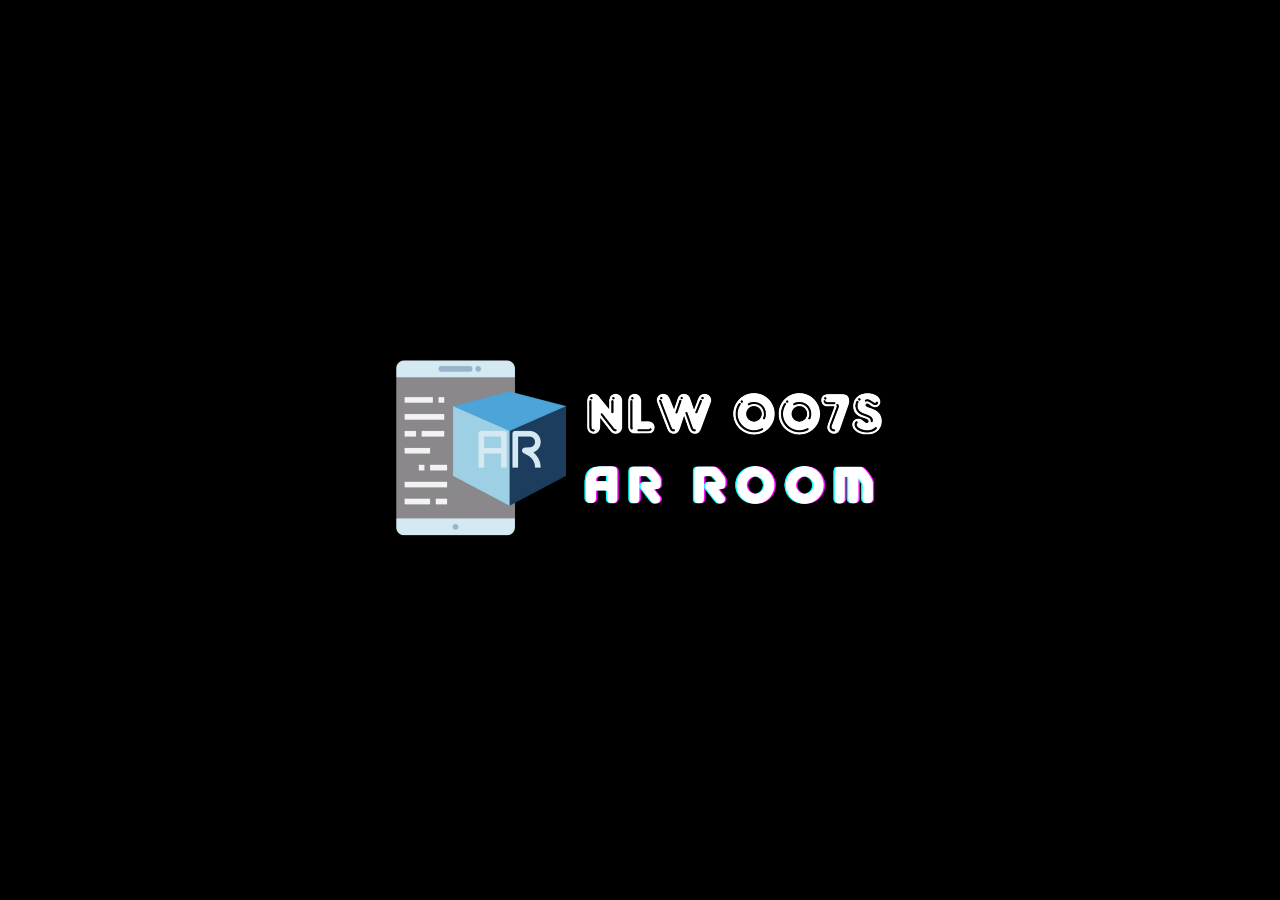
<file: index.html>
<!DOCTYPE html>
<html lang="en">
<head>
    <meta http-equiv="refresh" content="0; url=splashscreen.html">
    <title>Redirecting...</title>
</head>
<body>
    <p>If you are not redirected automatically, follow this <a href="splashscreen.html">link to the splash page</a>.</p>
</body>
</html>
</file>
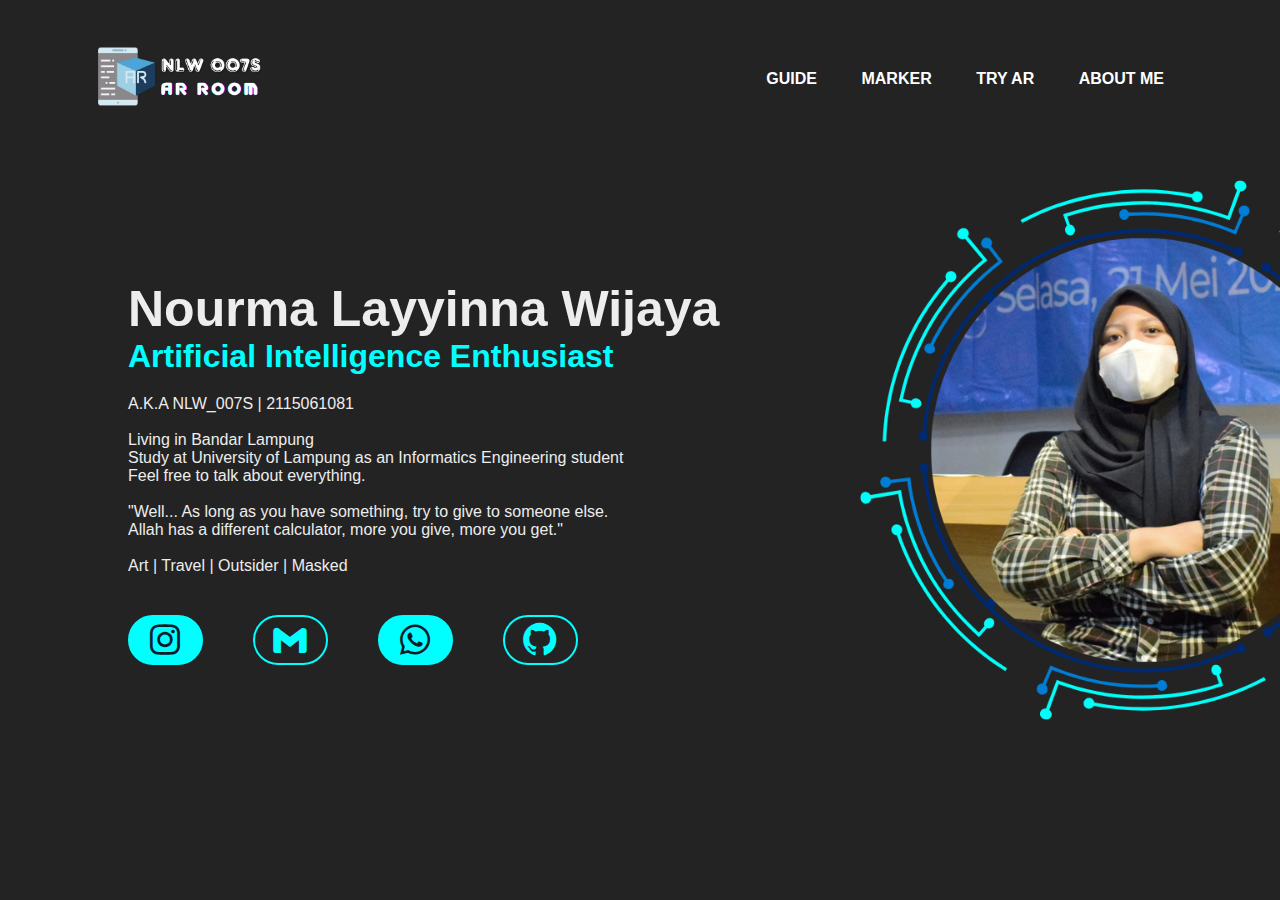
<file: about-me.html>
<!DOCTYPE html>
<html lang="en">
<head>
    <title>ABOUT ME</title>
    <style>
        body {
          background-image: url("./assets/Background/WP_ABOUT ME.png");
          background-repeat: no-repeat;
          background-attachment: fixed; 
          background-size: cover;
        }
    </style>
    <div class="container">
        <div class="navbar">
            <a href = "main.html"><img src="./assets/PNG/Logo NLW007S_AR Room.png" width="166.6" height="83.3" class="logo"></a>
            <ul>
                <li><a href="guide.html">GUIDE</a></li>
                <li><a href="marker.html">MARKER</a></li>
                <li><a href="try-ar.html">TRY AR</a></li>
                <li><a href="about-me.html">ABOUT ME</a></li>
            </ul>
        </div>
    <link rel="stylesheet" href="about-me_stl.css">
    <link href='https://unpkg.com/boxicons@2.1.4/css/boxicons.min.css' rel='stylesheet'>
</head>

<body>
    <section class="about-me">
        <div class="about_me-content">
            <h1> Nourma Layyinna Wijaya </h1>
            <h3> Artificial Intelligence Enthusiast </h3>
            <p> A.K.A NLW_007S | 2115061081 <br><br>
                Living in Bandar Lampung<br>
                Study at University of Lampung as an Informatics Engineering student<br>
                Feel free to talk about everything.<br><br>
                
                "Well... As long as you have something, try to give to someone else.<br>
                Allah has a different calculator, more you give, more you get."<br><br>

                Art | Travel | Outsider | Masked
            </p>
            <div class="btn-box" style="font-size: 40px;">
                <a href = "https://www.instagram.com/nlw_007s/"> <i class='bx bxl-instagram' ></i> </a>
                <a href = "mailto:nourmalayyinna@gmail.com"> <i class='bx bxl-gmail'></i> </a>
                <a href = "https://wa.me/6281532560080"> <i class='bx bxl-whatsapp' ></i> </a>
                <a href = "https://github.com/nlw007s"> <i class='bx bxl-github' ></i> </a>
            </div>
        </div>
    </section>   
</body>
</html>
</file>
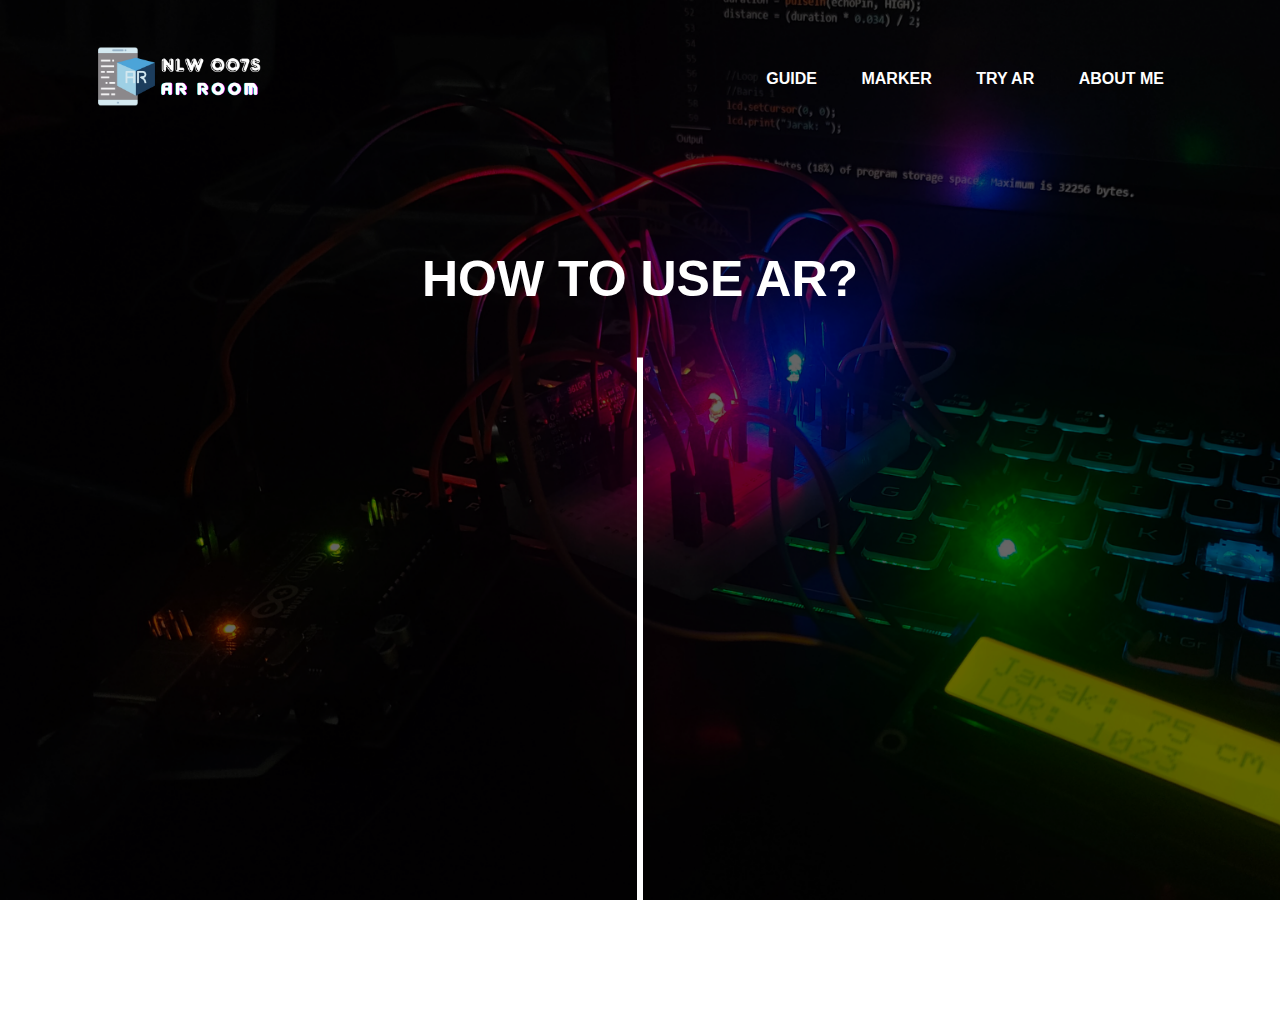
<file: guide.html>
<!DOCTYPE html>
<html>
    <head>
        <title>GUIDE</title>
        <style>
            body {
              background-image: url('./assets/Background/WP_3.png');
              background-repeat: no-repeat;
              background-attachment: fixed; 
              background-size: cover;
            }
        </style>
        <div class = "banner">
            <div class = "navbar">
                <a href = "main.html"><img src="./assets/PNG/Logo NLW007S_AR Room.png" width="166.6" height="83.3" class="logo"></a>
                <ul>
                    <li><a href="guide.html">GUIDE</a></li>
                    <li><a href="marker.html">MARKER</a></li>
                    <li><a href="try-ar.html">TRY AR</a></li>
                    <li><a href="about-me.html">ABOUT ME</a></li>
                </ul>
            </div>
        </div>
        <link rel = "stylesheet" href = "guide_style.css">
        <link href='https://unpkg.com/boxicons@2.1.4/css/boxicons.min.css' rel='stylesheet'>
    </head>

    <body>
        <div class = "content">
            <h1> HOW TO USE AR? </h1>

            <div class="guide">
                <div class="container right-container">
                    <img src="./assets/Number/1.png">
                    <div class="text-box">
                        <h2>STEP 1</h2>
                        <h3> Preparation </h3>
                        <p>
                            Persiapkan objek deteksi untuk AR<br>
                            Silakan mengunduh objek deteksi pada menu "MARKER"
                        </p>
                        <span class = "right-container-arrow"></span>
                        </div>
                    </div>

                <div class="container left-container">
                    <img src="./assets/Number/2.png">
                    <div class="text-box">
                        <h2>STEP 2</h2>
                        <h3> Choose the Apps </h3>
                        <p>
                            Masuk ke menu "TRY AR"<br>
                            Lalu pilih salah satu aplikasi<br>
                            yang sesuai dengan marker yang diunduh
                        </p>
                        <span class = "left-container-arrow"></span>
                        </div>
                    </div>

                <div class="container right-container">
                    <img src="./assets/Number/3.png">
                    <div class="text-box">
                        <h2>STEP 3</h2>
                        <h3> Marker to Camera </h3>
                        <p>
                            Arahkan marker yang diunduh pada kamera<br>
                            Tunggu hingga objek tampil pada kamera
                        </p>
                        <span class = "right-container-arrow"></span>
                        </div>
                    </div>

                <div class="container left-container">
                    <img src="./assets/Number/4.png">
                    <div class="text-box">
                        <h2>STEP 4</h2>
                        <h3> Try With Other Object </h3>
                        <p>
                            Lakukan langkah sebelumnya<br>
                            Pada objek deteksi lainnya
                            dan pada aplikasi AR lainnya<br>
                            yang tersedia pada web ini
                        </p>
                        <span class = "left-container-arrow"></span>
                        </div>
                    </div>
            </div>
            </div>
        </div>
    </body>
</html>
</file>
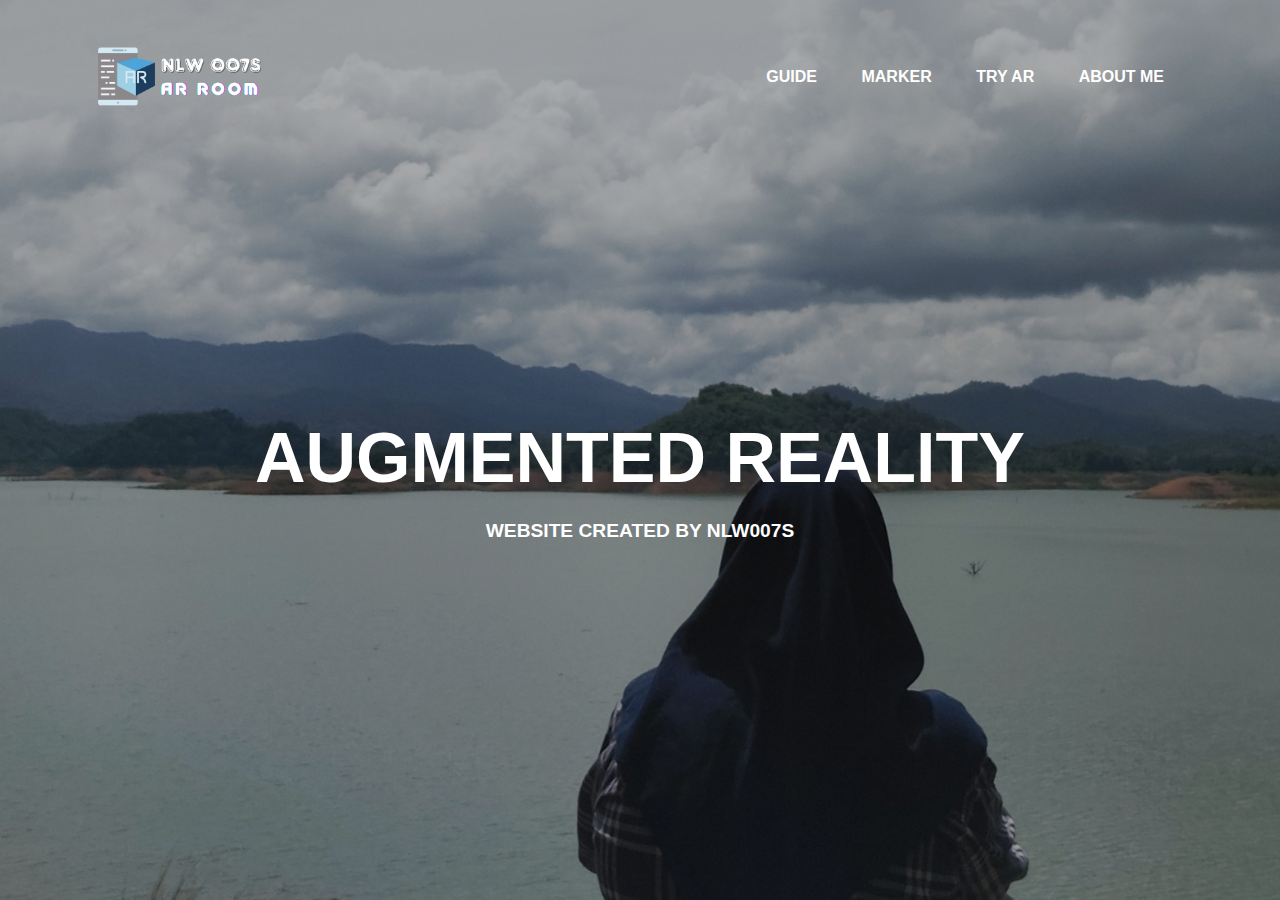
<file: main.html>
<!DOCTYPE html>
<html>
    <head>
        <title>HOME</title>
        <style>
            body {
              background-image: url('./assets/Background/WP_1.png');
              background-repeat: no-repeat;
              background-attachment: fixed; 
              background-size: cover;
            }
        </style>
        <div class = "banner">
            <div class = "navbar">
                <img src = "./assets/PNG/Logo NLW007S_AR Room.png" width = "166.6" height = "83.3" class = "logo" href = "main.html">
                <ul>
                    <li><a href="guide.html">GUIDE</a></li>
                    <li><a href="marker.html">MARKER</a></li>
                    <li><a href="try-ar.html">TRY AR</a></li>
                    <li><a href="about-me.html">ABOUT ME</a></li>
                </ul>
            </div>
        </div>
        <link rel = "stylesheet" href = "main_stl.css">
        <link href='https://unpkg.com/boxicons@2.1.4/css/boxicons.min.css' rel='stylesheet'>
    </head>

    <body>
        

        <div class = "content">
            <h1> AUGMENTED REALITY </h1>
            <p> WEBSITE CREATED BY NLW007S </p>
        </div>
    </body>
</html>
</file>
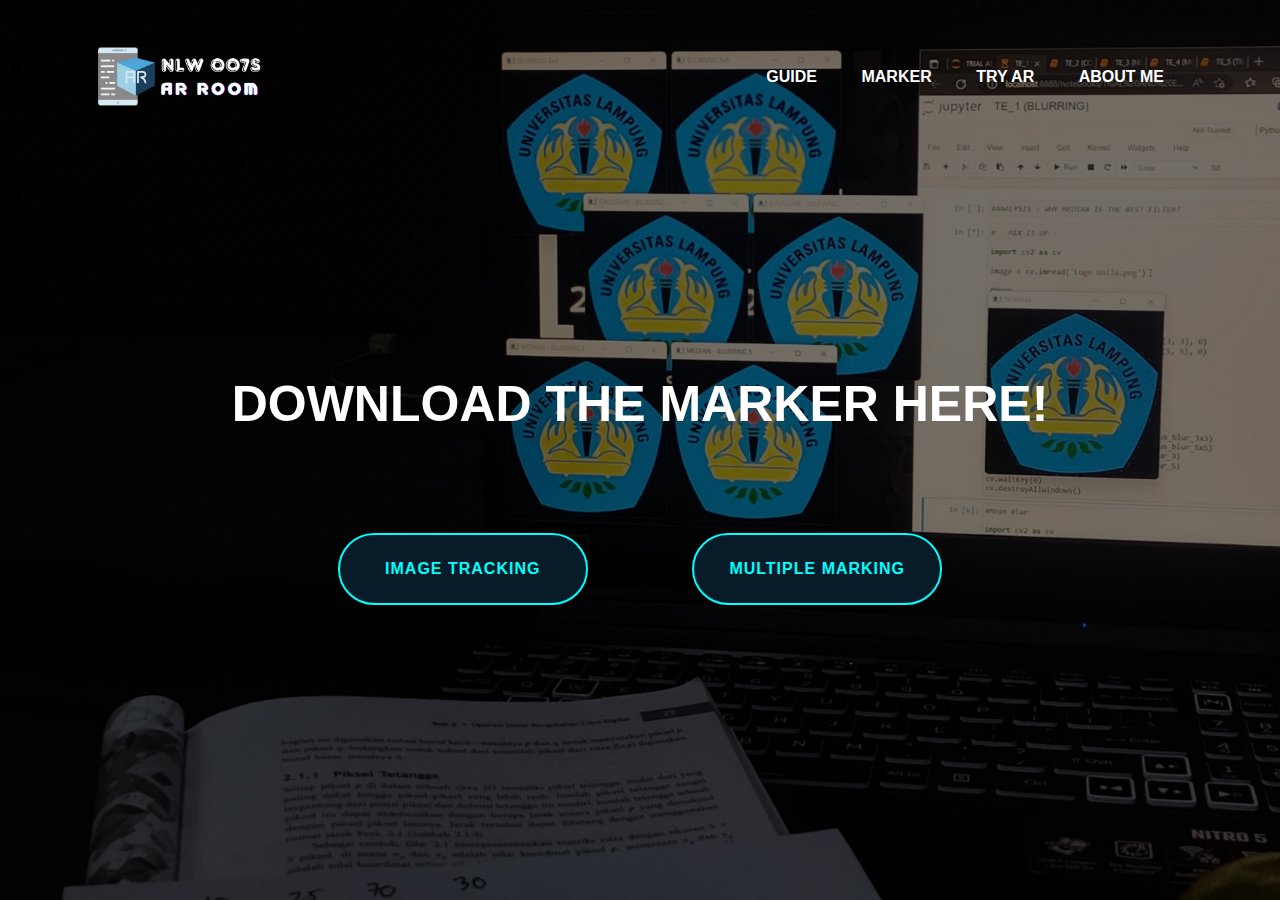
<file: marker.html>
<!DOCTYPE html>
<html>
    <head>
        <title>HOME</title>
        <style>
            body {
              background-image: url('./assets/Background/WP_4.png');
              background-repeat: no-repeat;
              background-attachment: fixed; 
              background-size: cover;
            }
        </style>
        <div class = "banner">
            <div class = "navbar">
                <img src = "./assets/PNG/Logo NLW007S_AR Room.png" width = "166.6" height = "83.3" class = "logo" href = "main.html">
                <ul>
                    <li><a href="guide.html">GUIDE</a></li>
                    <li><a href="marker.html">MARKER</a></li>
                    <li><a href="try-ar.html">TRY AR</a></li>
                    <li><a href="about-me.html">ABOUT ME</a></li>
                </ul>
            </div>
        </div>
        <link rel = "stylesheet" href = "marker_stl.css">
        <link href='https://unpkg.com/boxicons@2.1.4/css/boxicons.min.css' rel='stylesheet'>
    </head>

    <body>
        

        <div class = "content">
            <h1> DOWNLOAD THE MARKER HERE! </h1>
            <div class="btn-marker">
                <a href = "./assets/PDF/IMAGE TRACKING_CARD.pdf"> IMAGE TRACKING </a>
                <a href = "./assets/PDF/MULTIPLE MARKER_SHEET.pdf"> MULTIPLE MARKING </a>
            </div>
        </div>
    </body>
</html>
</file>
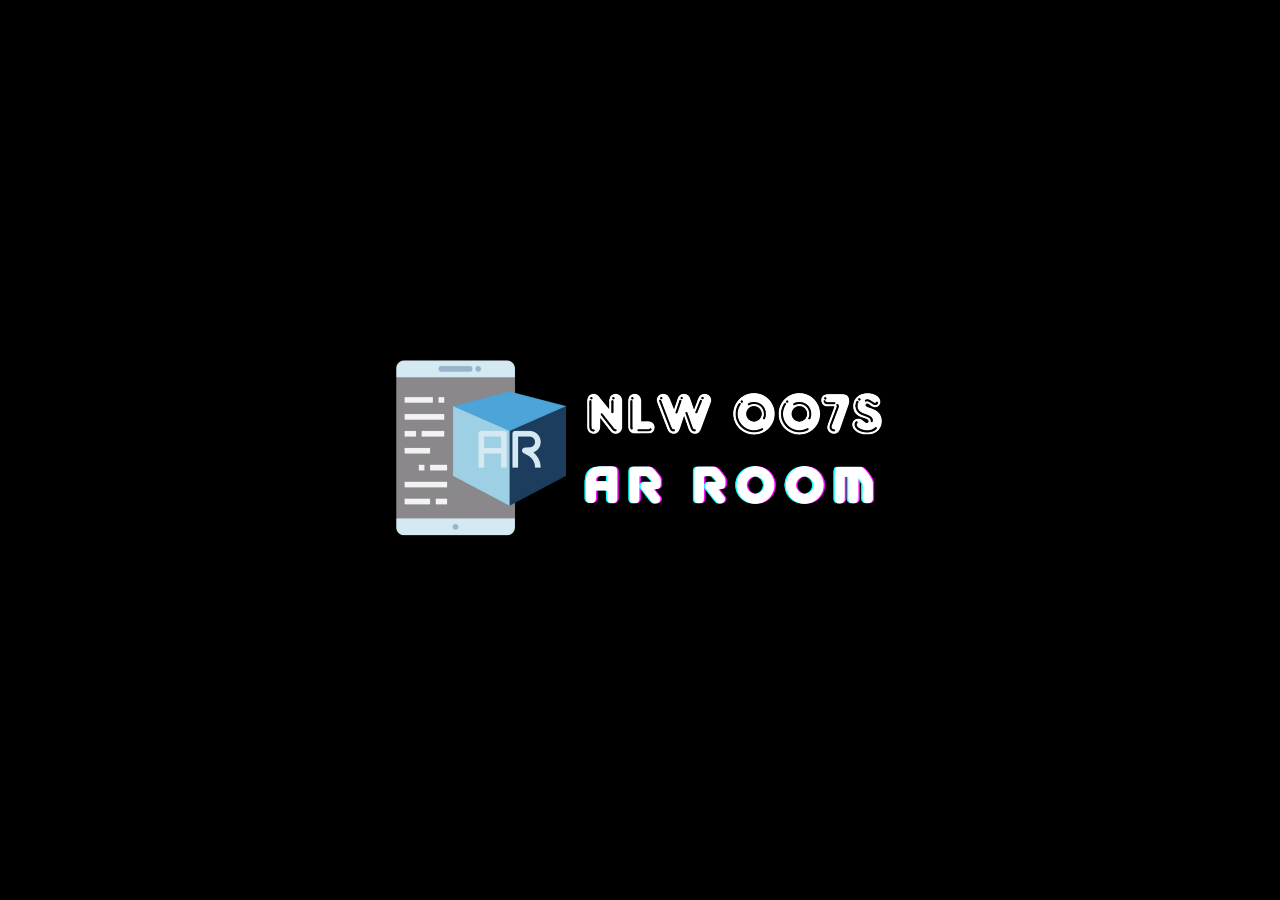
<file: splashscreen.html>
<!DOCTYPE html>
<html lang="en">

<head>
    <title>SPLASH SCREEN</title>
    <link rel="stylesheet" href="splashscreen_stl.css">
    <script src="script.js" defer></script>
</head>

<body style="background-color: black;">
    <div class="container">
        <img src="assets/PNG/Logo NLW007S_AR Room.png" alt="Logo" id="logoImage">
    </div>
    <button id="continueButton" class="hidden" onclick="continueToNextPage()">START</button>
</body>
</html>
</file>
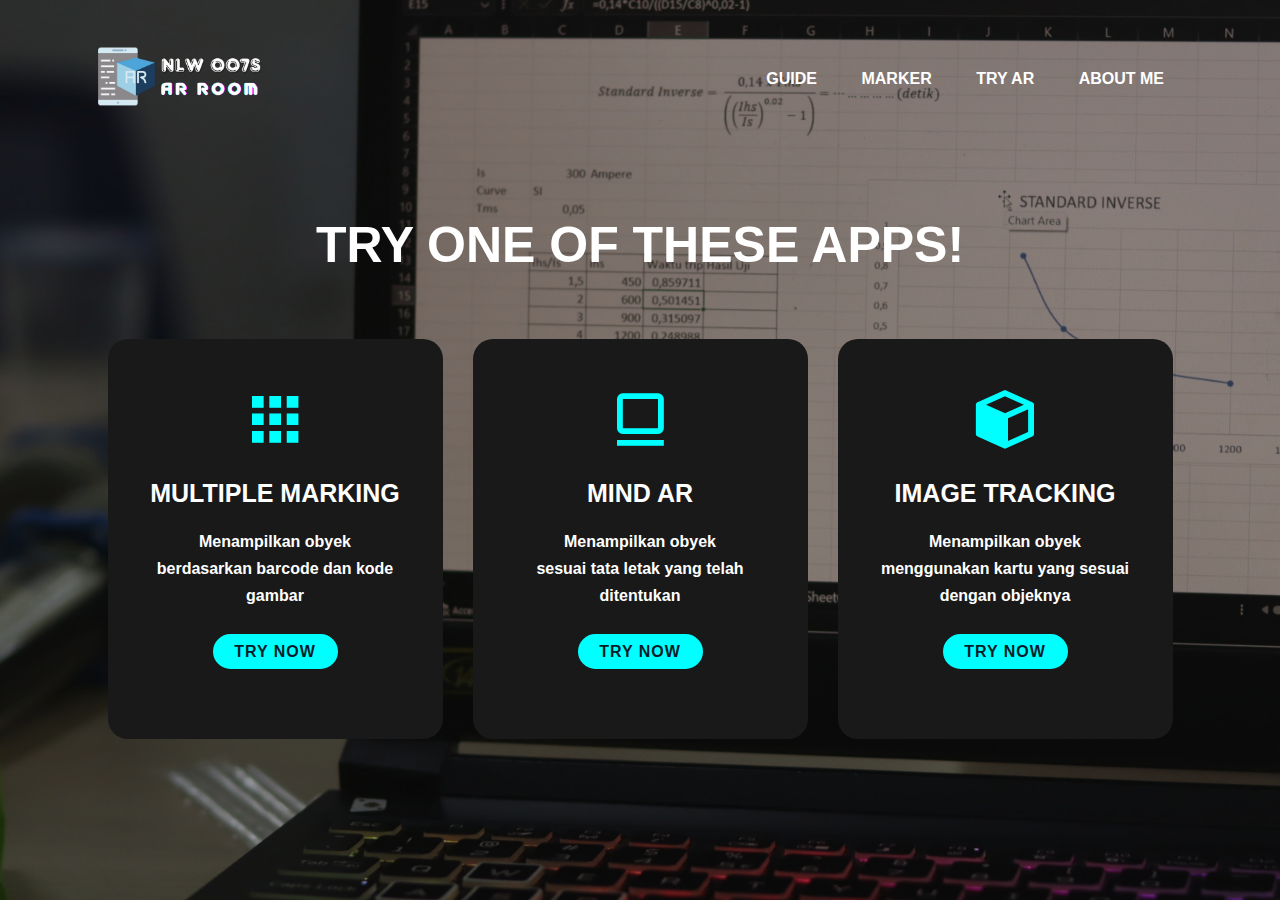
<file: try-ar.html>
<!DOCTYPE html>
<html>
    <head>
        <title>TRY AR</title>
        <style>
            body {
              background-image: url('./assets/Background/WP_2.png');
              background-repeat: no-repeat;
              background-attachment: fixed; 
              background-size: cover;
            }
        </style>
        <div class = "banner">
            <div class = "navbar">
                <a href = "main.html"><img src="./assets/PNG/Logo NLW007S_AR Room.png" width="166.6" height="83.3" class="logo"></a>
                <ul>
                    <li><a href="guide.html">GUIDE</a></li>
                    <li><a href="marker.html">MARKER</a></li>
                    <li><a href="try-ar.html">TRY AR</a></li>
                    <li><a href="about-me.html">ABOUT ME</a></li>
                </ul>
            </div>
        </div>
        <link rel = "stylesheet" href = "try-ar_style.css">
        <link href='https://unpkg.com/boxicons@2.1.4/css/boxicons.min.css' rel='stylesheet'>
    </head>

    <body>
        <div class = "content">
            <h1>TRY ONE OF THESE APPS!</h1>
            <div class = 'box'>
                
                <div class="card">
                    <i class='bx bxs-grid'></i>
                    <h5>MULTIPLE MARKING</h5>
                    <div class = "MM">
                        <p>
                            Menampilkan obyek<br>
                            berdasarkan barcode dan kode gambar
                        </p>
                        <div class="btn-card">
                            <a href = "NLW_MultipleMarker.html"> TRY NOW </a>
                        </div>
                    </div>
                </div>

                <div class="card">
                    <i class='bx bx-card' ></i>
                    <h5>MIND AR</h5>
                    <div class = "MM">
                        <p>
                            Menampilkan obyek<br>
                            sesuai tata letak yang telah ditentukan
                        </p>
                        <div class="btn-card">
                            <a href = "NLW_MindAR.html"> TRY NOW </a>
                        </div>
                    </div>
                </div>

                <div class="card">
                    <i class='bx bxs-cube' ></i>
                    <h5>IMAGE TRACKING</h5>
                    <div class = "MM">
                        <p>
                            Menampilkan obyek<br>
                            menggunakan kartu yang sesuai dengan objeknya
                        </p>
                        <div class="btn-card">
                            <a href = "NLW_ImageTracking.html"> TRY NOW </a>
                        </div>
                    </div>
                </div>

            </div>
        </div>
    </body>
</html>
</file>
<file: about-me_stl.css>
@import url("https://fonts.googleapis.com/css2?family=Michroma&display=swap");

* {
    margin : 0;
    padding : 0;
    font-family: sans-serif;
    box-sizing: border-box;
}

.banner {
    width : 100%;
    height: 100vh;
    background-position: center;
}

.navbar {
    width : 85%;
    margin : auto;
    padding : 35px 0;
    display : flex;
    align-items: center;
    justify-content: space-between;
}

.logo {
    cursor : pointer;
}

.navbar ul li {
    list-style: none;
    display: inline-block;
    margin : 0 20px;
    position: relative;
}

.navbar ul li a {
    text-decoration: none;
    color : white;
    font-weight: bold;
    text-transform: uppercase;
}

.navbar ul li ::after{
    content : '';
    height: 3px;
    width : 0;
    background : cyan;
    position : absolute;
    top : 20px;
    left : 0;
    bottom : 10px;
    transition : 0.5s;
}

.navbar ul li :hover::after {
    width : 100%;
}

body {
    color: #ededed;
}

.about-me {
    display: flex;
    height: 70vh;
    align-items: center;
    padding: 0 10%;
}

.about_me-content {
    max-width: 600px;
}

.about_me-content h1 {
    font-size: 50px;
    font-weight: 700;
}

.about_me-content h3 {
    font-size: 32px;
    font-weight: 700;
    color: cyan;
}

.about_me-content p {
    font-size: 16px;
    margin: 20px 0 40px;
}

.about_me-content .btn-box {
    display: flex;
    justify-content: space-between;
    width: 500px;
    height: 50px;
}

.btn-box a {
    position: relative;
    display: inline-flex;
    justify-content: center;
    align-items: center;
    width: 150px;
    height: 100%;
    background: cyan;
    border: 2px solid cyan;
    border-radius: 50px;
    font-size: 19 px;
    color: #081b29;
    text-decoration: none;
    font-weight: 600;
    letter-spacing: 1px;
    z-index: 1;
    overflow: hidden;
    transition: .5s;
    margin-right: 50px;
}

.btn-box a:hover {
    color: cyan;
}

.btn-box a:nth-child(2) {
    background: transparent;
    color: cyan;
}

.btn-box a:nth-child(2):hover {
    color: #081b29;
}

.btn-box a:nth-child(2)::before {
    background: cyan;
}

.btn-box a::before {
    content: '';
    position: absolute;
    top: 0;
    left: 0;
    width: 0;
    height: 100%;
    background-color: #081b29;
    z-index: -1;
    transition: .5s;
}

.btn-box a:hover::before {
    width: 100%;
}

.btn-box a:nth-child(4) {
    background: transparent;
    color: cyan;
}

.btn-box a:nth-child(4):hover {
    color: #081b29;
}

.btn-box a:nth-child(4)::before {
    background: cyan;
}
</file>
<file: guide_style.css>
* {
    margin : 0;
    padding : 0;
    font-family: sans-serif;
    box-sizing: border-box;
}

.banner {
    width : 100%;
    height: 100vh;
    background-position: center;
}

.navbar {
    width : 85%;
    margin : auto;
    padding : 35px 0;
    display : flex;
    align-items: center;
    justify-content: space-between;
    position: relative;
    z-index: 1;
}

.logo {
    cursor : pointer;
}

.navbar ul li {
    list-style: none;
    display: inline-block;
    margin : 0 20px;
    position: relative;
}

.navbar ul li a {
    text-decoration: none;
    color : white;
    font-weight: bold;
    text-transform: uppercase;
}

.navbar ul li ::after{
    content : '';
    height: 3px;
    width : 0;
    background : cyan;
    position : absolute;
    top : 20px;
    left : 0;
    bottom : 10px;
    transition : 0.5s;
}

.navbar ul li :hover::after {
    width : 100%;
}

.content {
    width: 100%;
    position: absolute;
    top: 50%;
    transform: translateY(-50%);
    color : white;
}

.content h1 {
    font-size: 50px;
    margin-top: 375px;
    margin-bottom: 50px;
    text-align: center;
}

.guide {
    position: relative;
    max-width: 1200px;
    margin: 10px auto;
}

.container {
    padding: 10px 50px;
    position: relative;
    width: 50%;
    animation: movedown 1 linear forwards;
    opacity: 0;
}
@keyframes movedown {
    0% {
        opacity: 1;
        transform: translateY(-30px)
    }
    100% {
        opacity: 1;
        transform: translateY(0px);
    }
}

.container:nth-child(1){
    animation-delay: 0.35s;
}
.container:nth-child(2){
    animation-delay: 1.9s;
}
.container:nth-child(3){
    animation-delay: 3.5s;
}
.container:nth-child(4){
    animation-delay: 4.8s;
}

.text-box {
    padding: 20px 30px;
    background: #081b29;
    position: relative;
    border-radius: 6px;
    font-size: 15px;
}

.left-container {
    left: 0;
}

.right-container {
    left: 50%
}

.container img {
    position: absolute;
    width: 40px;
    border-radius: 50%;
    right: -20px;
    top: 32px;
    z-index: 10;
}

.right-container img {
    left: -20px;
}

.guide::after {
    content: '';
    position: absolute;
    width: 6px;
    height: 100%;
    background: white;
    top: 0;
    left: 50%;
    margin-left: -3px;
    z-index: -1;
    animation: moveline 6s linear forwards;
}
@keyframes moveline {
    0% {
        height: 0;
    }
    100% {
        height: 100%
    }
}


.text-box h2 {
    font-weight: 600;
}

.text-box h3 {
    display: inline-block;
    margin-bottom: 15px;
}

.left-container-arrow{
    height: 0;
    width: 0;
    position: absolute;
    top: 28px;
    z-index: 1;
    border-top: 15px solid-transparent;
    border-bottom: 15px solid-transparent;
    border-left: 15px solid cyan;
    right: -15px;
}

.right-container-arrow {
    height: 0;
    width: 0;
    position: absolute;
    top: 28px;
    z-index: 1;
    border-top: 15px solid-transparent;
    border-bottom: 15px solid-transparent;
    border-right: 15px solid cyan;
    left: -15px;
}
</file>
<file: main_stl.css>
* {
    margin : 0;
    padding : 0;
    font-family: sans-serif;
    box-sizing: border-box;
}

.banner {
    width : 100%;
    height: 100vh;
    background-position: center;
}

.navbar {
    width : 85%;
    margin : auto;
    padding : 35px 0;
    display : flex;
    align-items: center;
    justify-content: space-between;
}

.logo {
    cursor : pointer;
}

.navbar ul li {
    list-style: none;
    display: inline-block;
    margin : 0 20px;
    position: relative;
}

.navbar ul li a {
    text-decoration: none;
    color : white;
    font-weight: bold;
    text-transform: uppercase;
}

.navbar ul li ::after{
    content : '';
    height: 3px;
    width : 0;
    background : cyan;
    position : absolute;
    top : 20px;
    left : 0;
    bottom : 10px;
    transition : 0.5s;
}

.navbar ul li :hover::after {
    width : 100%;
}

.content {
    width: 100%;
    position: absolute;
    top: 50%;
    transform: translateY(-50%);
    text-align: center;
    color : white;
}

.content h1 {
    font-size: 70px;
    margin-top: 80px;
}

.content p {
    font-size: larger;
    margin : 20px auto;
    font-weight : bold;
    line-height : 25px;
}
</file>
<file: marker_stl.css>
* {
    margin : 0;
    padding : 0;
    font-family: sans-serif;
    box-sizing: border-box;
}

.banner {
    width : 100%;
    height: 100vh;
    background-position: center;
}

.navbar {
    width : 85%;
    margin : auto;
    padding : 35px 0;
    display : flex;
    align-items: center;
    justify-content: space-between;
}

.logo {
    cursor : pointer;
}

.navbar ul li {
    list-style: none;
    display: inline-block;
    margin : 0 20px;
    position: relative;
}

.navbar ul li a {
    text-decoration: none;
    color : white;
    font-weight: bold;
    text-transform: uppercase;
}

.navbar ul li ::after{
    content : '';
    height: 3px;
    width : 0;
    background : cyan;
    position : absolute;
    top : 20px;
    left : 0;
    bottom : 10px;
    transition : 0.5s;
}

.navbar ul li :hover::after {
    width : 100%;
}

.content {
    width: 100%;
    position: absolute;
    top: 50%;
    transform: translateY(-50%);
    text-align: center;
    color : white;
    align-items: center;
}

.content h1 {
    font-size: 50px;
    margin-top: 80px;
    margin-bottom: 100px;

}

.content p {
    font-size: larger;
    margin : 20px auto;
    font-weight : bold;
    line-height : 25px;
}

.btn-marker a {
    position: relative;
    display: inline-flex;
    justify-content: center;
    align-items: center;
    width: 250px;
    height: 100%;
    background: #081b29;
    border: 2px solid cyan;
    border-radius: 50px;
    font-size: 19 px;
    color: cyan;
    text-decoration: none;
    font-weight: 600;
    letter-spacing: 1px;
    z-index: 1;
    overflow: hidden;
    transition: .5s;
    margin-left: 50px;
    margin-right: 50px;
    padding: 25px;
}

.btn-marker a:hover {
    color: #081b29;
}

.btn-marker a::before {
    content: '';
    position: absolute;
    top: 0;
    left: 0;
    width: 0;
    height: 100%;
    background-color: cyan;
    z-index: -1;
    transition: .5s;
}

.btn-marker a:hover::before {
    width: 100%;
}
</file>
<file: splashscreen_stl.css>
@import url("https://fonts.googleapis.com/css2?family=Michroma&display=swap");

body {
    background-color: black;
    margin: 0;
    display: flex;
    flex-direction: column;
    justify-content: center;
    align-items: center;
    height: 100vh;
    font-family: 'Michroma', sans-serif;
}

container {
    display: flex;
    justify-content: center;
    align-items: center;
}

#logoImage {
    max-width: 100%;
    height: auto;
}

.hidden {
    display: none;
}

#continueButton {
    margin-top: 20px;
    padding: 10px 20px;
    font-size: 16px;
    background-color: white;
    border: none;
    border-radius: 25px;
    cursor: pointer;
    font-family: 'Michroma', sans-serif;
    font-weight: bold;
}


.container {
    text-align: center;
}

.container img {
    max-width: 100%;
    height: auto;
}
</file>
<file: try-ar_style.css>
* {
    margin : 0;
    padding : 0;
    font-family: sans-serif;
    box-sizing: border-box;
}

.banner {
    width : 100%;
    height: 100vh;
    background-position: center;
}

.navbar {
    width : 85%;
    margin : auto;
    padding : 35px 0;
    display : flex;
    align-items: center;
    justify-content: space-between;
}

.logo {
    cursor : pointer;
}

.navbar ul li {
    list-style: none;
    display: inline-block;
    margin : 0 20px;
    position: relative;
}

.navbar ul li a {
    text-decoration: none;
    color : white;
    font-weight: bold;
    text-transform: uppercase;
}

.navbar ul li ::after{
    content : '';
    height: 3px;
    width : 0;
    background : cyan;
    position : absolute;
    top : 20px;
    left : 0;
    bottom : 10px;
    transition : 0.5s;
}

.navbar ul li :hover::after {
    width : 100%;
}

.content {
    width: 100%;
    position: absolute;
    top: 50%;
    transform: translateY(-50%);
    text-align: center;
    color : white;
}

.content h1 {
    font-size: 50px;
    margin-top: 70px;
    margin-bottom: 50px;
}

.content p {
    font-size: larger;
    margin : 20px auto;
    font-weight : bold;
    line-height : 25px;
}

.box {
    display: flex;
    justify-content: center;
    align-items: center;
    min-height: 400px;
}

.card {
    height: 400px;
    width: 335px;
    padding: 20px 25px;
    background: #191919;
    border-radius: 20px;
    margin: 15px;
    position: relative;
    overflow: hidden;
    text-align: center;
}

.card i {
    font-size: 70px;
    display: block;
    text-align: center;
    margin: 25px 0px;
    color: cyan
}

.card h5 {
    color: white;
    font-size: 25px;
    margin-bottom: 20px;
}

.card p {
    color: white;
    font-size: 16px;
    line-height: 27px;
    margin-bottom: 25px;
}

.btn-card a {
    position: relative;
    display: inline-flex;
    justify-content: center;
    align-items: center;
    width: 125px;
    height: 35px;
    background: cyan;
    border: 2px solid cyan;
    border-radius: 50px;
    font-size: 19 px;
    color: #081b29;
    text-decoration: none;
    font-weight: 600;
    letter-spacing: 1px;
    z-index: 1;
    overflow: hidden;
    transition: .5s;
}

.btn-card a:hover {
    color: cyan;
}

.btn-card a::before {
    content: '';
    position: absolute;
    top: 0;
    left: 0;
    width: 0;
    height: 100%;
    background-color: #081b29;
    z-index: -1;
    transition: .5s;
}

.btn-card a:hover::before {
    width: 100%;
}
</file>
